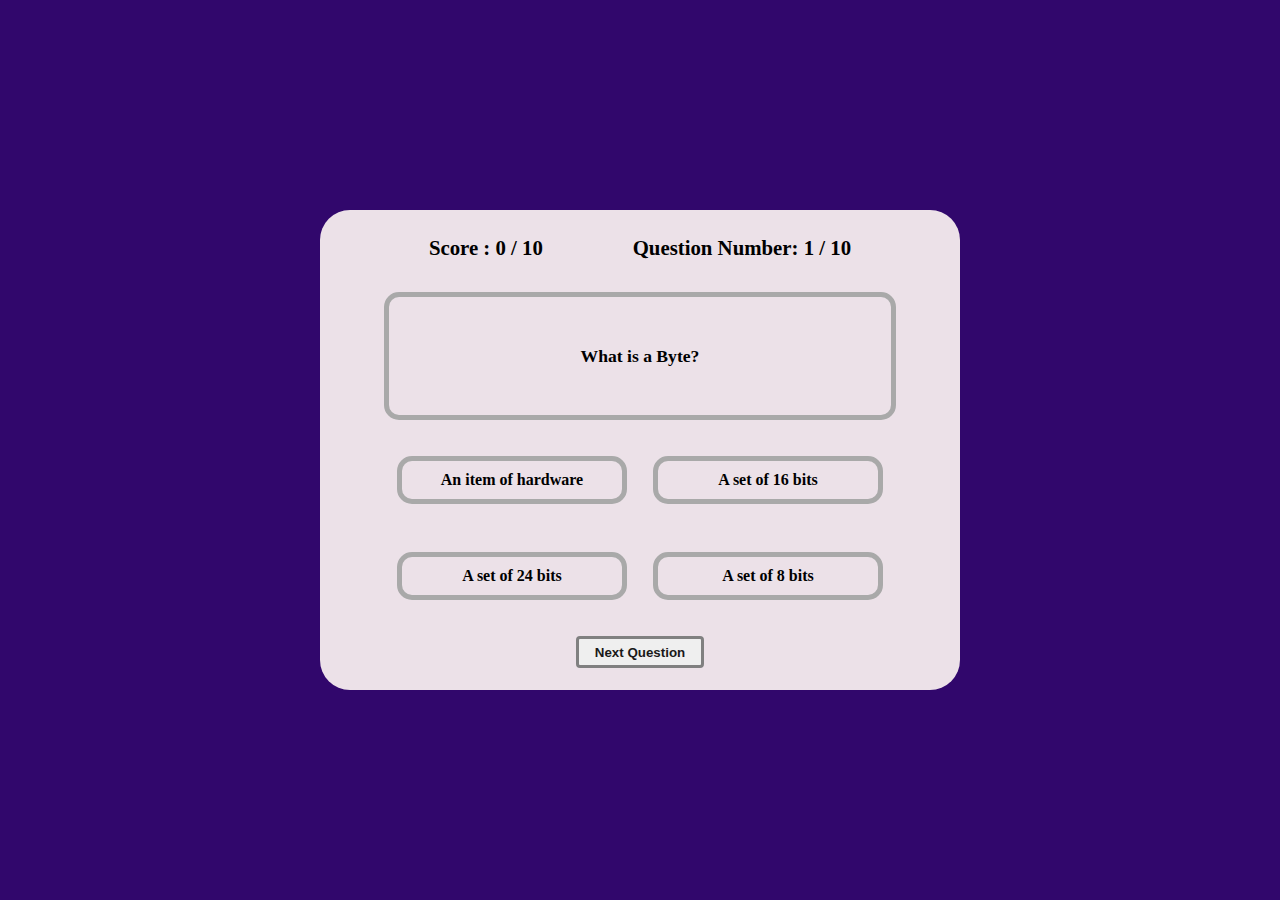
<file: Esercizio8b/index.html>
<!DOCTYPE html>
<html lang="en">
<head>
    <meta charset="UTF-8">
    <meta http-equiv="X-UA-Compatible" content="IE=edge">
    <meta name="viewport" content="width=device-width, initial-scale=1.0">
    <link rel="stylesheet" href="./style.css">
    <script src="./index.js"></script>
    <title>Quiz</title>
</head>

<!-- "Reset" al caricamento della pagina -->
    <body onload="prossima(0)">

        <main>
            <!-- Punteggio finale -->
            <div class="box-risultato" id="punteggio">
    
                <div class="container">
    
                    <h1>Quiz completed!</h1>
    
                    <div class="dettagli">
                       
                        <p>Wrong Answers : <span id="risposte-errate"></span></p>
                        <p>Right Answers : <span id="risposte-giuste"></span></p>
                        
                    </div>
    
                    <div class="btn-container">
                        <button onclick="chiudiPunteggio()">Continue</button>
                    </div>
    
                </div>
            </div>

             <!-- Quiz-->
    
            <div class="container-principale-quiz">

             <!-- Area con punteggio e numero domanda in aggiornamento-->

                <div class="container-dettagli-quiz">
                    <h1>Score : <span id="punteggio-attuale"></span> / 10</h1>
                    <h1> Question Number:  <span id="domanda-attuale"></span> / 10</h1>
                </div>
      <!-- Area contenente il testo della domanda-->
                <div class="container-domande-quiz">
                    <h1 id="display"></h1>
                </div>
    <!-- Area contenente le 4 risposte-->
                <div class="container-scelta-quiz">

    <!-- Box che si apre se l'utente non seleziona nessuna opzione-->
                   <div class="box-risultato" id="option-mode">
                    <div class="container">
                        <h1>Please Pick An Option</h1>
                             <div class="btn-container">
                                <button onclick="gestioneChiusura()">Continue</button>
                            </div>
                        </div>
                   </div>

    <!-- Input radio per effettuare la scelta della risposta tra le quattro opzioni disponibili-->
                    <span>
                        <input type="radio" id="uno" name="option" class="radio" value="optionA" />
                        <label for="uno" class="option" id="scelta-uno"></label>
                    </span>
    
    
                    <span>
                        <input type="radio" id="due" name="option" class="radio" value="optionB" />
                        <label for="due" class="option" id="scelta-due"></label>
                    </span>
    
    
                    <span>
                        <input type="radio" id="tre" name="option" class="radio" value="optionC" />
                        <label for="tre" class="option" id="scelta-tre"></label>
                    </span>
    
    
                    <span>
                        <input type="radio" id="quattro" name="option" class="radio" value="optionD" />
                        <label for="quattro" class="option" id="scelta-quattro"></label>
                    </span>
                </div>

    <!-- Pulsante per la passare alla domanda successiva-->
                <div class="btn-prossima">
                    <button onclick="gestioneProssimaDomanda()">Next Question</button>
                </div>
            </div>
        </main>
</body>
</html>
</file>
<file: Esercizio8b/style.css>
/* Generali */

*{
    margin: 0;
    padding: 0;
    box-sizing: border-box;
}

html, body{
    height: 100%;
}


body{
    font-family: 'Montserrat', serif;

}

main{
    width: 100%;
    min-height: 100vh;
    display: flex;
    flex-direction: column;
    justify-content: center;
    align-items: center;
    background-color: rgb(49, 7, 108);
    
}


/* Box del quiz */

.container-principale-quiz{
    width: 40rem;
    height: 30rem;
    background-color: rgb(236, 225, 232);
    display: flex;
    flex-direction: column;
    align-items: center;
    justify-content: space-around;
    border-radius: 30px;
}

/* Area con punteggio e numero domanda in aggiornamento*/

.container-dettagli-quiz{
    width: 80%;
    height: 4rem;
    display: flex;
    justify-content: space-around;
    align-items: center;
}


/* H1 Area con punteggio e numero domanda in aggiornamento*/
.container-dettagli-quiz h1{
    font-size: 1.3rem;
}

/* Area contenente il testo della domanda*/
.container-domande-quiz{
    width: 80%;
    height: 8rem;
    display: flex;
    align-items: center;
    justify-content: center;
    border: 5px solid darkgray;
    border-radius: 15px;
}

/* H1 Area contenente il testo della domanda*/
.container-domande-quiz h1{
    font-size: 1.1rem;
    text-align: center;
    padding: 3px;
}

/* Area contenente le 4 risposte*/
.container-scelta-quiz{
    width: 80%;
    height: 12rem;
    display: flex;
    flex-wrap: wrap;
    align-items: center;
    justify-content: space-around;
}

/* Span Area contenente le 4 risposte*/
.container-scelta-quiz span{
    width: 45%;
    height: 3rem;
    border: 5px solid darkgray;
    border-radius: 15px;
    overflow: hidden;
  
}

/* Span testo Area contenente le 4 risposte*/
span label{
    width: 100%;
    height: 100%;
    display: flex;
    align-items: center;
    justify-content: center;
    cursor: pointer;
    transition: transform 0.3s;
    font-weight: 600;
}

/* Span testo Area contenente le 4 risposte che diventa bianco al passaggio del mouse*/
span label:hover{
    color: white;
}

/* Posizionamento di input radio*/
input[type="radio"] {
    position: relative;
    display: none;
}

/* Modifica colore sfondo al click di scelta opzione*/
input[type=radio]:checked ~ .option {
    background: rgb(150, 130, 231);
}

/* Next Question button*/
.btn-prossima {
    width: 50%;
    height: 3rem;
    display: flex;
    justify-content: center;
}
.btn-prossima button {
    width: 8rem;
    height: 2rem;
    border-radius: 4px;
    color: rgb(25, 25, 25);
    font-weight: 600;
    border: 3px solid gray;
    cursor: pointer;
}
/* Modifica colore sfondo al passaggio del mouse*/
.btn-prossima button:hover {
    background-color: rgb(196, 183, 218);
}

/*Box che si apre se l'utente non seleziona nessuna opzione*/
.box-risultato{
    display: none;/*Per nasconderlo quando non deve attivarsi*/
    position: fixed;
    z-index: 1; 
    left: 0;
    top: 0;
    width: 100%; 
    height: 100%; 
    overflow: auto; 
    background-color: rgba(0,0,0,0.4); 
    flex-direction: column;
    align-items: center;
    justify-content: center; 
}
/*Box con risultati finali*/
.container{
    height: 20rem;
    width: 21rem;
    background-color: rgb(16 17 150);
    display: flex;
    flex-direction: column;
    align-items: center;
    justify-content: space-around;
    border-radius: 25px;
}

/*Testo "Quiz completed" Box con risultati finali*/
.container h1{
    font-size: 1.3rem;
    height: 3rem;
    color: lightgray;
    text-align: center;
}

/*Area "Wrong/right answers" Box con risultati finali*/
.dettagli{
    width: 15rem;
    height: 10rem;
    display: flex;
    flex-direction: column;
    align-items: center;
    justify-content: space-around;
}


/*Testo "Wrong/right answers" Box con risultati finali*/
.dettagli p{
    color: white;
    text-align: center;
}

/*Area Bottone "Continue" Box con risultati finali*/
.btn-container{
    height: 2rem;
    width: 100%;
    display: flex;
    align-items: center;
    justify-content: center;
}

/*Bottone e testo "Continue" Box con risultati finali*/
.btn-container button{
    width: 10rem;
    height: 2rem;
    background: none;
    border: 1px solid rgb(252, 242, 241);
    color: white;
    font-size: 1.1rem;
    cursor: pointer;
    border-radius: 20px;
}

/* Modifica colore sfondo al passaggio del mouse*/
.btn-container button:hover{
    background-color: rgb(24, 154, 225);
}
</file>
